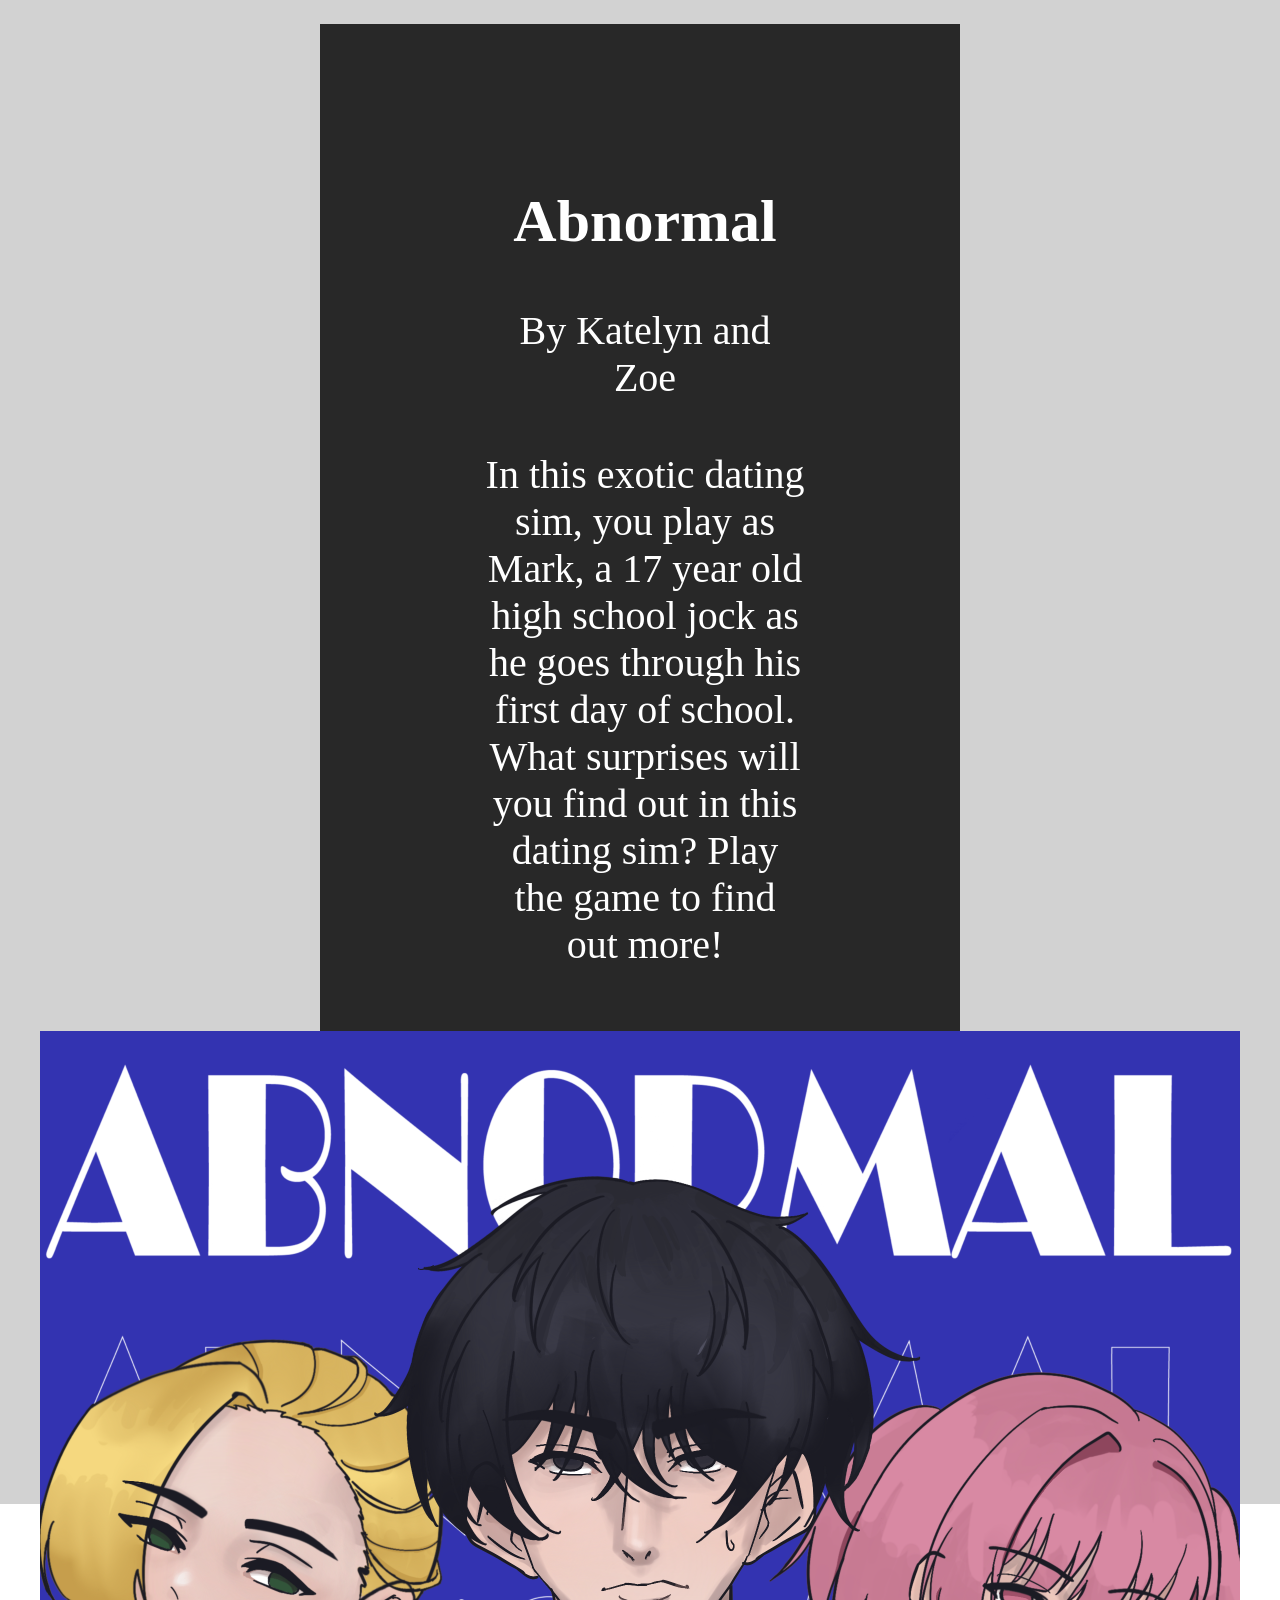
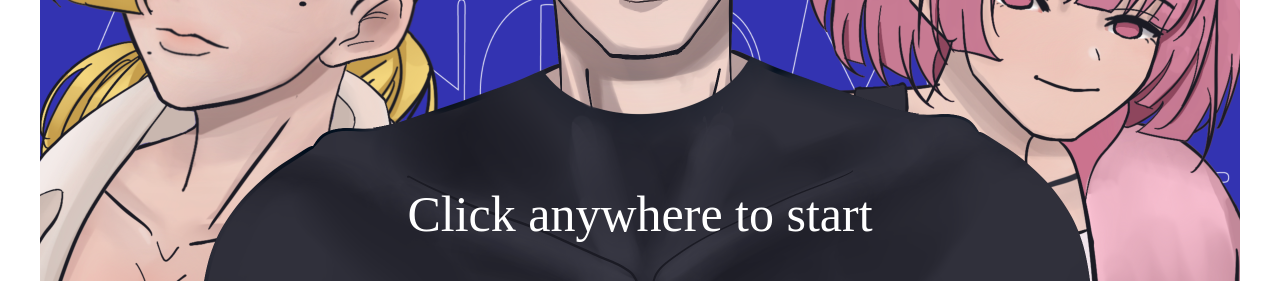
<file: Project 2 v.1.0/index.html>
<!DOCTYPE html>
<html lang="en">
  <head>
    <meta charset="utf-8" />
    <meta name="viewport" content="width=device-width, initial-scale=1.0">

    <title>Dating Sim</title>

    <link rel="stylesheet" type="text/css" href="style.css">

    <script src="libraries/p5.min.js"></script>
    <script src="libraries/p5.sound.min.js"></script>
  </head>

  <body>
    <div class="space">
      <div class="center">
        <h1>Abnormal</h1>
        <p class="first">By Katelyn and Zoe</p>
        <p class="second">In this exotic dating sim, you play as Mark, a 17 year old high school jock as he goes through his first day of school. What surprises will you find out in this dating sim? Play the game to find out more!</p>
        <script src="sketch.js"></script>
      </div>
    </div>
  </body>
</html>
</file>
<file: Project 2 v.1.0/style.css>
html, body {
  margin: 0;
  padding: 0;
  margin-top: -1%;
  color: white;
}

canvas {
  margin: auto;
  display: block;
  margin-top: -37%;
}

p{
  text-align: center;
}

h1{
  margin-top: -60%;
  margin-left: 25%;
  width: 50%;
  padding: 5px;
  font-size: 60px;
  text-align: center;
}

.first{
  margin-top: 0%;
  margin-left: 25%;
  width: 50%;
  padding: 5px;
  font-size: 40px;
}

.second{
  margin-top: 0%;
  margin-left: 25%;
  width: 50%;
  padding: 5px;
  font-size: 40px;
}

.center{
  margin-left: 25%;
  width: 50%;
  height: 1430px;
  background-color: rgb(40, 40, 40);
  align-content: center;
  padding-bottom: -50%;
  padding-top: 50px;
}

.space{
  width: 100%;
  height: 1480px;
  background-color: rgb(210, 210, 210);
  display: block;
  padding-bottom: -50%;
  padding-top: 50px;
}
</file>
